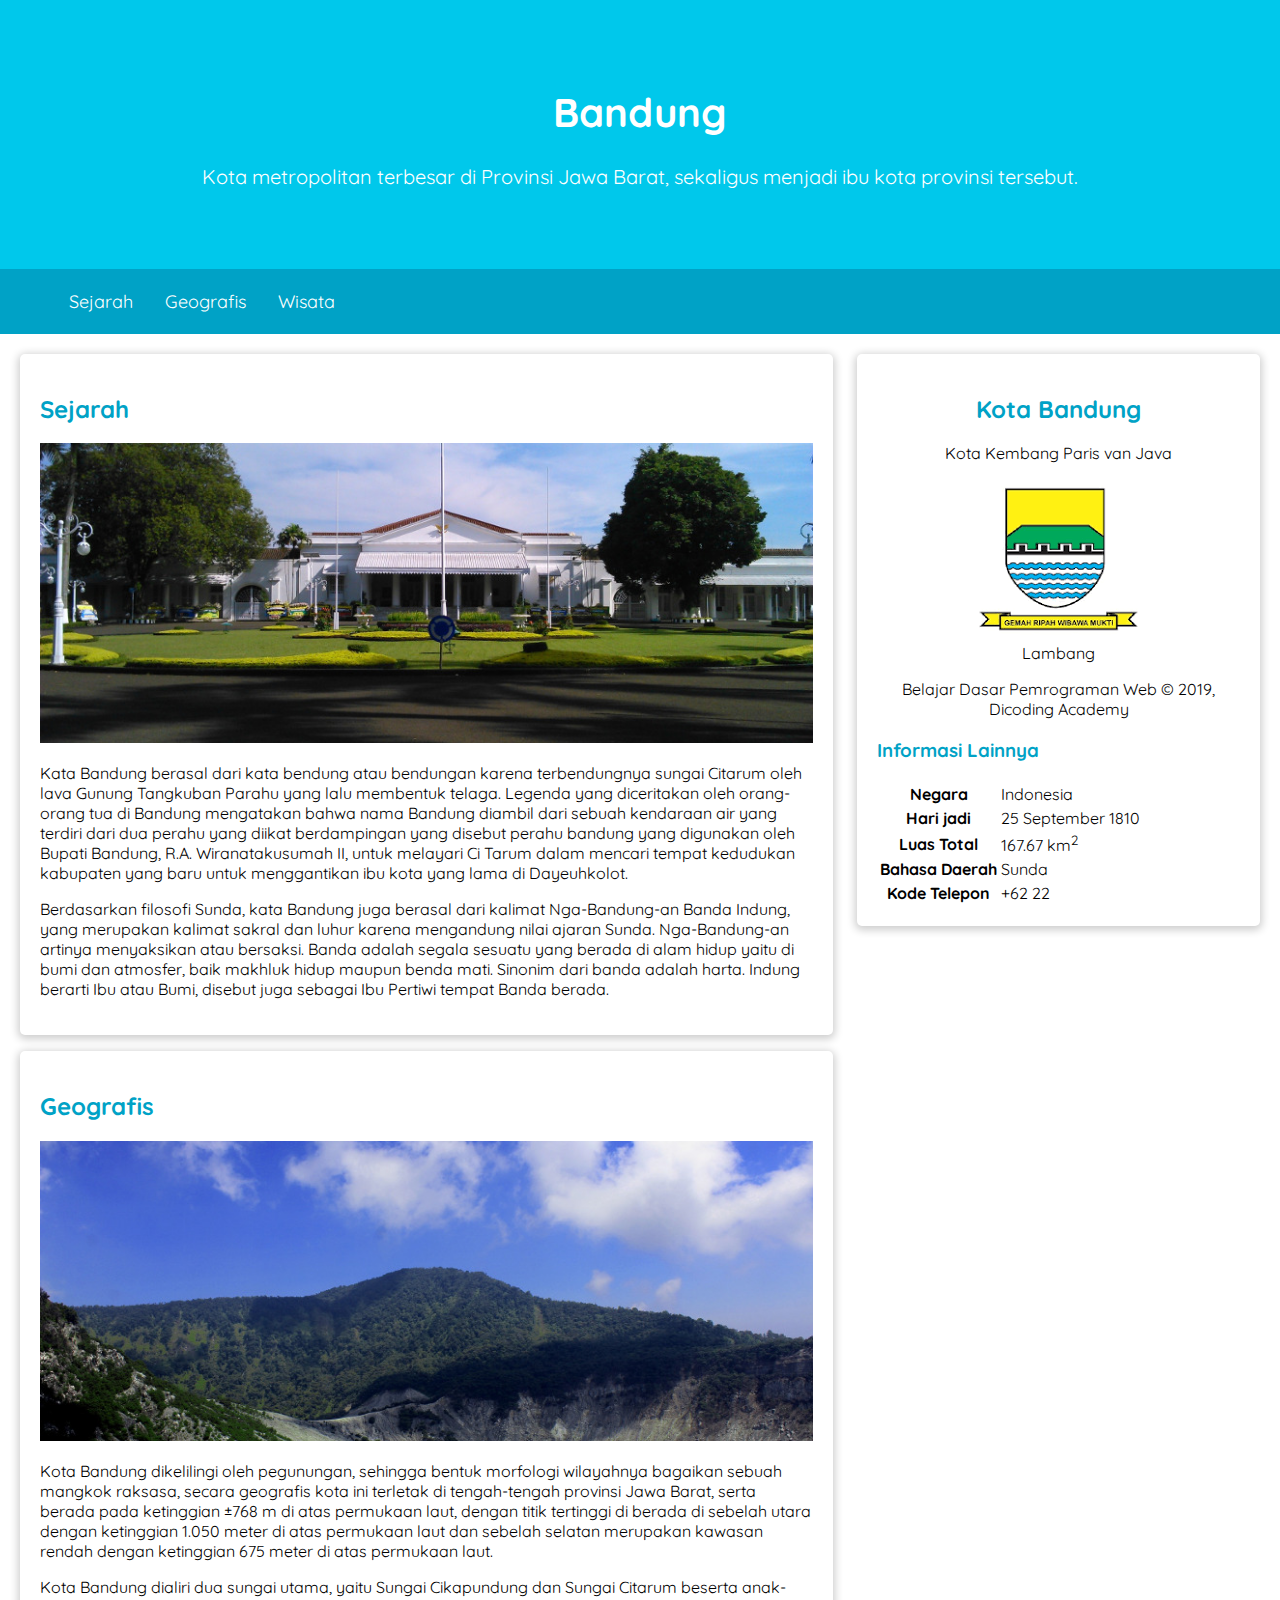
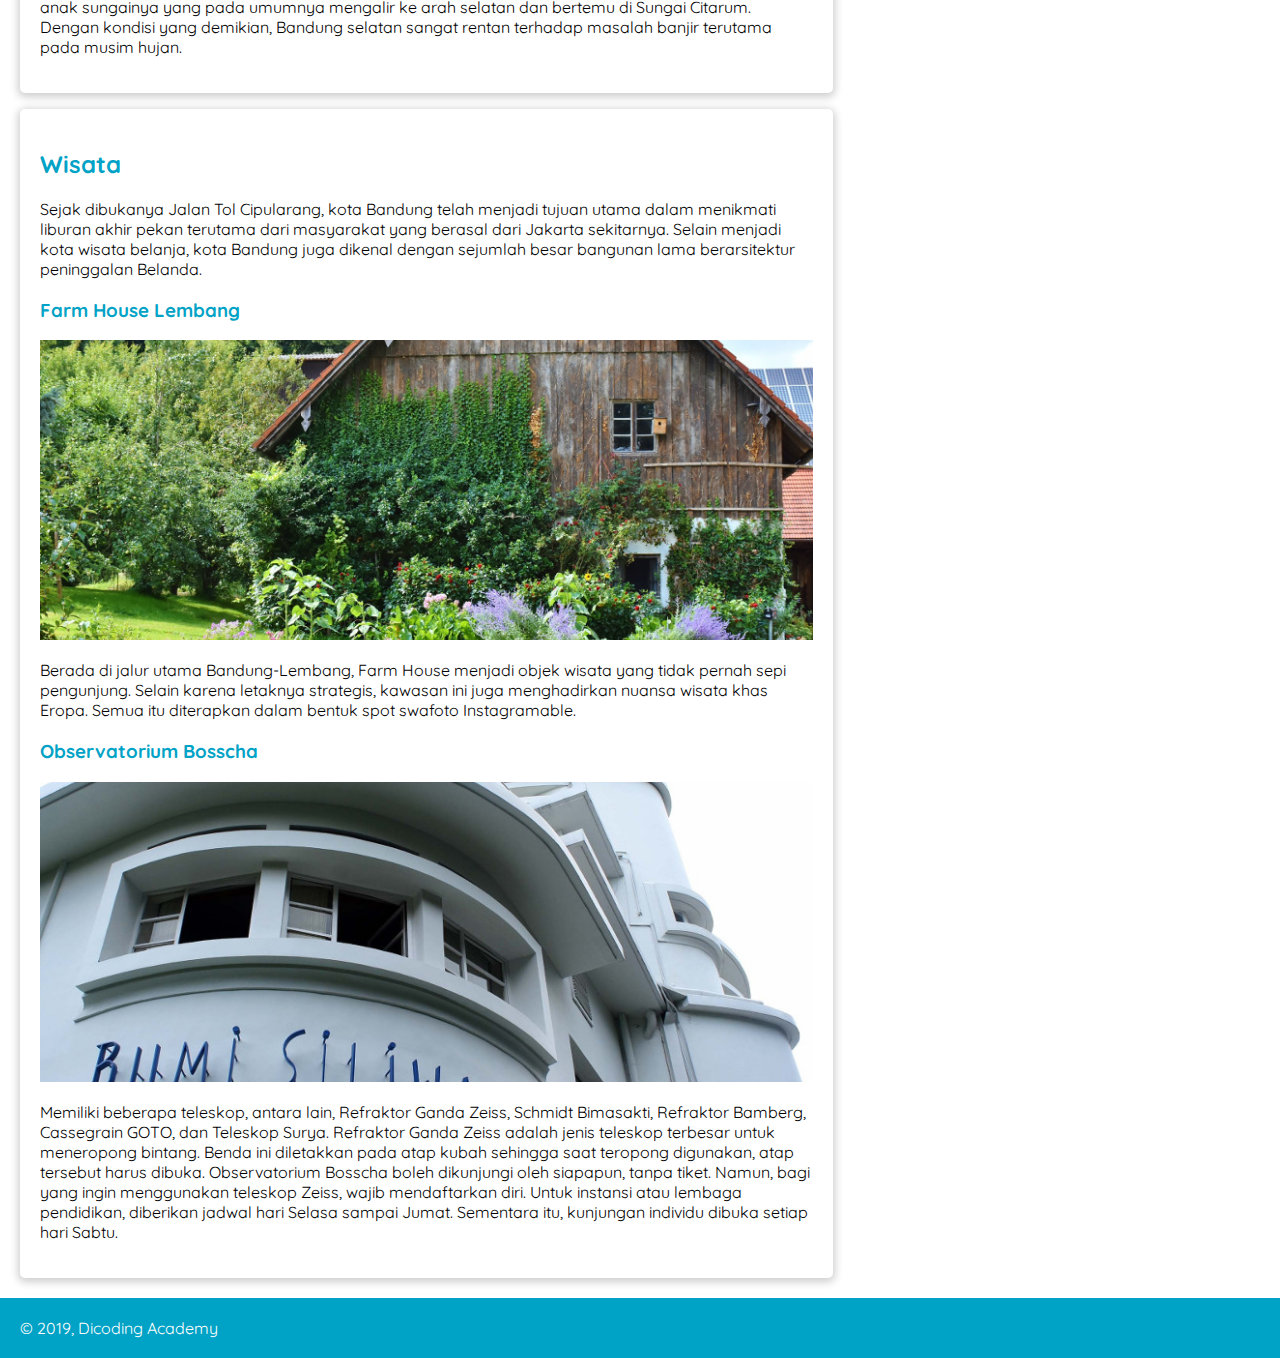
<file: index.html>
<!DOCTYPE html>
<html>
<head>
   <title>Kota Bandung</title>
   <link rel="stylesheet" href="styles/style.css">
</head>
<body>
 <header>
<div class="jumbotron">
    <h1>Bandung</h1>
    <p>Kota metropolitan terbesar di Provinsi Jawa Barat, sekaligus menjadi ibu kota provinsi tersebut.</p>
   </div>
 <nav>
      <ul>
        <li><a href="#sejarah">Sejarah</a></li>
        <li><a href="#geografis">Geografis</a></li>
        <li><a href="#wisata">Wisata</a></li>
      </ul>
    </nav>
  </header>
<main>
<div id="content">
<article id="sejarah" class="card">
<h2 id="sejarah">Sejarah</h2>
<img src="assets/image/history.jpg" class="featured-image" alt="sejarah">
<p>Kata Bandung berasal dari kata bendung atau bendungan karena terbendungnya sungai Citarum oleh lava Gunung Tangkuban Parahu yang lalu membentuk telaga. Legenda yang diceritakan oleh orang-orang tua di
Bandung mengatakan bahwa nama Bandung diambil dari sebuah kendaraan air yang terdiri dari dua perahu yang diikat berdampingan yang disebut perahu bandung yang digunakan oleh Bupati Bandung, R.A. Wiranatakusumah II, untuk melayari Ci Tarum dalam mencari tempat kedudukan kabupaten yang baru untuk
menggantikan ibu kota yang lama di Dayeuhkolot. </p>
 
<p>Berdasarkan filosofi Sunda, kata Bandung juga berasal dari kalimat Nga-Bandung-an Banda Indung, yang merupakan kalimat sakral dan luhur karena mengandung nilai ajaran Sunda. Nga-Bandung-an artinya menyaksikan atau bersaksi. Banda adalah segala sesuatu yang berada di alam hidup yaitu di bumi dan atmosfer, baik makhluk hidup maupun benda mati. Sinonim dari banda adalah harta. Indung berarti Ibu atau Bumi, disebut juga sebagai Ibu Pertiwi tempat Banda berada.</p>
 </article>
<article id="geografis" class="card">
<h2 id="geografis">Geografis</h2>
<img src="assets/image/geografis.jpg" class="featured-image" alt="geografis">
<p>Kota Bandung dikelilingi oleh pegunungan, sehingga bentuk morfologi wilayahnya bagaikan sebuah mangkok raksasa, secara geografis kota ini terletak di tengah-tengah provinsi Jawa Barat, serta berada pada
ketinggian ±768 m di atas permukaan laut, dengan titik tertinggi di berada di sebelah utara dengan ketinggian 1.050 meter di atas permukaan laut dan sebelah selatan merupakan kawasan rendah dengan ketinggian 675 meter di atas permukaan laut.</p>
 
<p>Kota Bandung dialiri dua sungai utama, yaitu Sungai Cikapundung dan Sungai Citarum beserta anak-anak sungainya yang pada umumnya mengalir ke arah selatan dan bertemu di Sungai Citarum. Dengan kondisi yang
demikian, Bandung selatan sangat rentan terhadap masalah banjir terutama pada musim hujan.</p>
 </article>
<article id="wisata" class="card">
<section>
<h2 id="wisata">Wisata</h2>
<p>Sejak dibukanya Jalan Tol Cipularang, kota Bandung telah menjadi tujuan utama dalam menikmati liburan akhir pekan terutama dari masyarakat yang berasal dari Jakarta sekitarnya. Selain menjadi kota wisata belanja,
kota Bandung juga dikenal dengan sejumlah besar bangunan lama berarsitektur peninggalan Belanda.</p>
</section>
  <section>
<h3>Farm House Lembang</h3>
<img src="assets/image/farm-house.jpg" class="featured-image" alt="farm house">
<p>Berada di jalur utama Bandung-Lembang, Farm House menjadi objek wisata yang tidak pernah sepi pengunjung. Selain karena letaknya strategis, kawasan ini juga menghadirkan nuansa wisata khas Eropa. Semua itu diterapkan dalam bentuk spot swafoto Instagramable.</p>
</section>
  <section>
<h3>Observatorium Bosscha</h3>
<img src="assets/image/bosscha.jpg" class="featured-image" alt="bosscha">
<p>Memiliki beberapa teleskop, antara lain, Refraktor Ganda Zeiss, Schmidt Bimasakti, Refraktor Bamberg, Cassegrain GOTO, dan Teleskop Surya. Refraktor Ganda Zeiss adalah jenis teleskop terbesar untuk meneropong bintang. Benda ini diletakkan pada atap kubah sehingga saat teropong digunakan, atap tersebut harus dibuka. Observatorium Bosscha boleh dikunjungi oleh siapapun, tanpa tiket. Namun, bagi yang ingin
menggunakan teleskop Zeiss, wajib mendaftarkan diri. Untuk instansi atau lembaga pendidikan, diberikan jadwal hari Selasa sampai Jumat. Sementara itu, kunjungan individu dibuka setiap hari Sabtu.</p>
</section>
</article>
</div>
 <aside>
    <article class="profile card">
      <header>
        <h2>Kota Bandung</h2>
        <p>Kota Kembang Paris van Java</p>
        <figure>
          <img src="assets/image/lambang.png" class="profile img"alt="logo">
          <figcaption>Lambang</figcaption>
        </figure>
<p>Belajar Dasar Pemrograman Web &#169; 2019, Dicoding Academy</p>
      </header>
<section>
<h3>Informasi Lainnya</h3>
   <table>
      <tr>
         <th>Negara</th>
         <td>Indonesia</td>
      </tr>
      <tr>
         <th>Hari jadi</th>
         <td>25 September 1810</td>
      </tr>
      <tr>
         <th>Luas Total</th>
         <td>167.67 km<sup>2</sup></td>
      </tr>
      <tr>
         <th>Bahasa Daerah</th>
         <td>Sunda</td>
      </tr>
         <tr>
         <th>Kode Telepon</th>
         <td>+62 22</td>
      </tr>
  </table>
</section>
    </article>
  </aside>
</main>
 <footer>
    &copy; 2019, Dicoding Academy
  </footer>
</body>
</html>
</file>
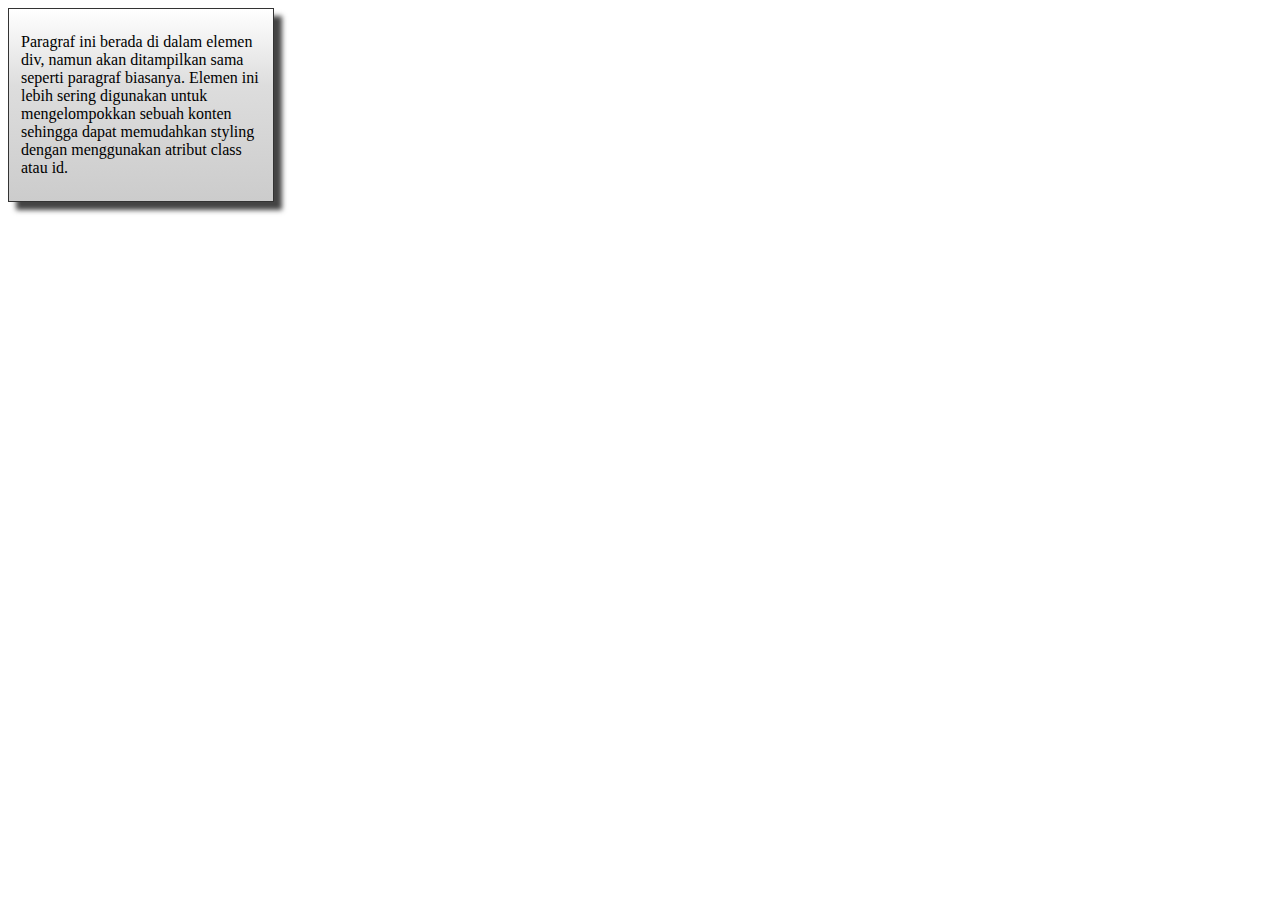
<file: Div Element.html>
<!DOCTYPE html>
<html>
 
<head>
   <title>Div Element</title>
   <style>
       .shadowbox {
           width: 15em;
           border: 1px solid #333;
           box-shadow: 8px 8px 5px #444;
           padding: 8px 12px;
           background-image: linear-gradient(180deg, #fff, #ddd 40%, #ccc);
       }
   </style>
</head>
 
<body>
   <div class="shadowbox">
       <p>Paragraf ini berada di dalam elemen div, namun akan ditampilkan sama seperti paragraf biasanya. Elemen ini lebih sering digunakan untuk mengelompokkan sebuah konten sehingga dapat memudahkan styling dengan menggunakan atribut class atau id.
       </p>
   </div>
</body>
 
</html>
</file>
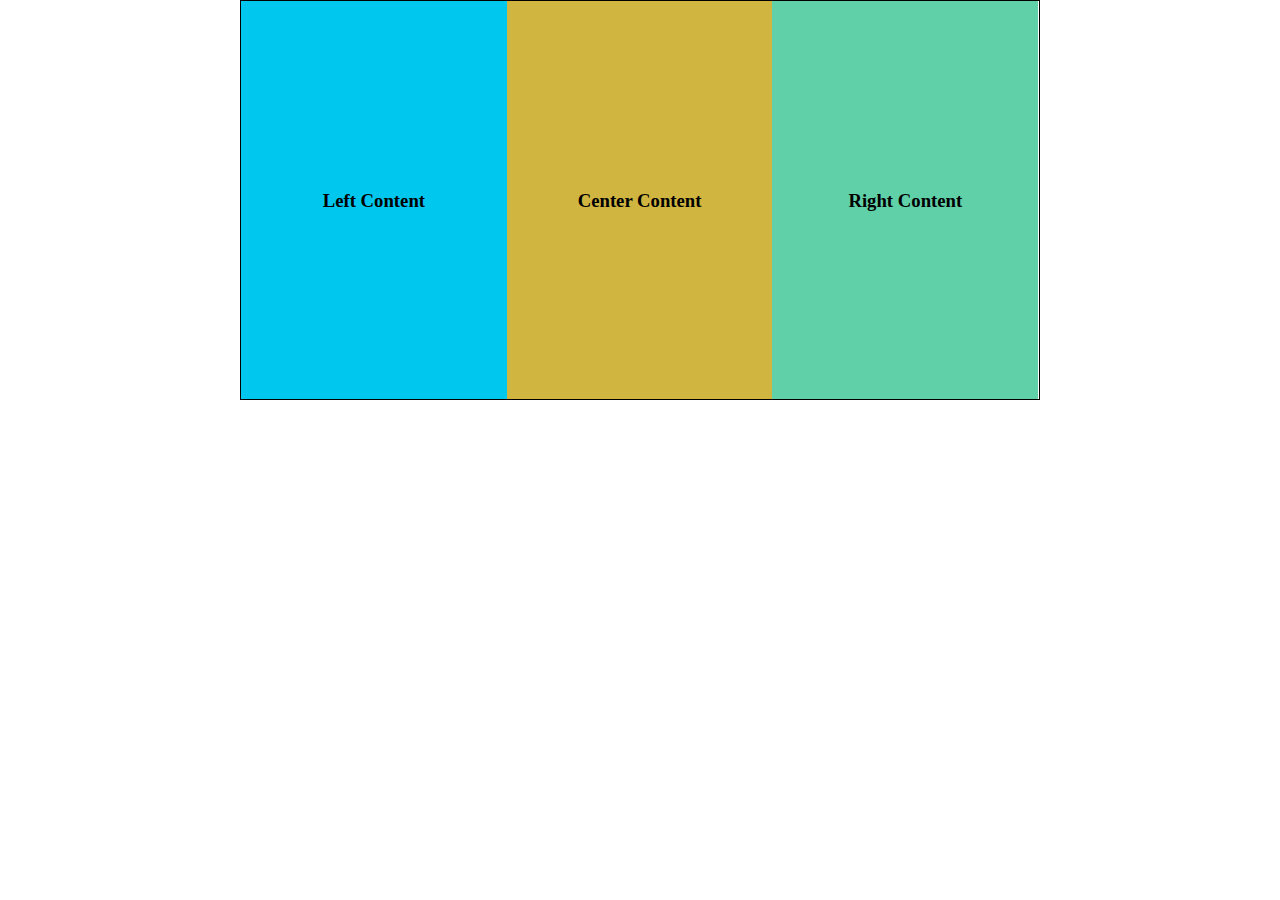
<file: Floating.html>
<!DOCTYPE html>
<html lang="en">
  <head>
    <style>
      * {
        /* digunakan untuk menghapus seluruh padding dan margin standar yang diberikan browser pada elemen */
        margin: 0;
        padding: 0;
        /* Menggunakan border-box dalam perhitungan dimensi box-nya */
        box-sizing: border-box;
      }
      .container {
        width: 800px;
        height: 400px;
        border: 1px solid black;
        margin: 0 auto;
      }
      .left-content {
        text-align: center;
        line-height: 400px;
        width: 33.3%;
        height: 100%;
        background-color: #00c7ed;
        float: left;
      }
      .center-content {
        text-align: center;
        line-height: 400px;
        width: 33.3%;
        height: 100%;
        background-color: #d0b541;
        float: left;
      }
      .right-content {
        text-align: center;
        line-height: 400px;
        width: 33.3%;
        height: 100%;
        background-color: #60d0a8;
        float: left;
      }
    </style>
  </head>
  <body>
    <div class="container">
      <div class="left-content">
        <h3>Left Content</h3>
      </div>
      <div class="center-content">
        <h3>Center Content</h3>
      </div>
      <div class="right-content">
        <h3>Right Content</h3>
      </div>
    </div>
  </body>
</html>
</file>
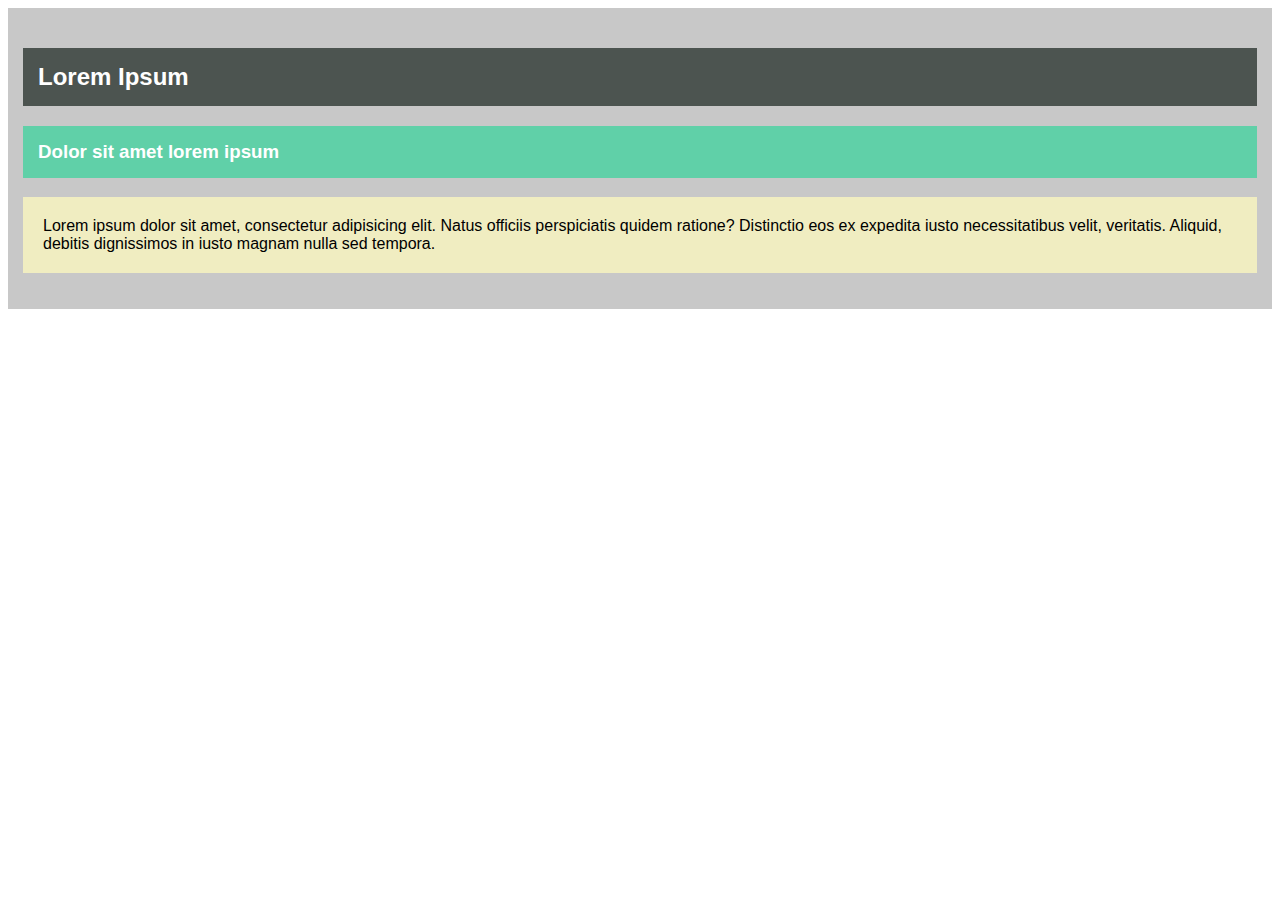
<file: Styling.html>
<!doctype html>
<html lang="en">
<head>
   <style>
       body {
           font-family: sans-serif;
       }
 
       div#content {
           background-color: rgb(200, 200, 200);
           padding: 20px 15px;
       }
 
       #content > h2 {
           background-color: #4c5450;
           padding: 15px;
           color: white;
       }
 
       #content > h3 {
           background-color: #60d0a8;
           padding: 15px;
           color: white;
       }
 
       #content > p {
           background-color: hsl(56, 62%, 85%);
           padding: 20px;
       }
   </style>
</head>
<body>
<div id="content">
   <h2>Lorem Ipsum</h2>
   <h3>Dolor sit amet lorem ipsum</h3>
   <p>Lorem ipsum dolor sit amet, consectetur adipisicing elit. Natus officiis perspiciatis quidem ratione? Distinctio eos ex expedita iusto necessitatibus velit, veritatis. Aliquid, debitis dignissimos in iusto magnam nulla sed tempora.</p>
</div>
</body>
</html>
</file>
<file: styles/style.css>
@import url("https://fonts.googleapis.com/css?family=Quicksand:400,700&display=swap");
 
* {
  box-sizing: border-box;
}
 
body {
  font-family: "Quicksand", sans-serif;
  margin: 0;
  padding: 0;
}
 
header {
  display: inline;
}
 
nav {
  background-color: #00a2c6;
  padding: 5px;
  position: sticky;
  top: 0;
}
 
nav ul {
  padding-inline: 4rem;
 
  display: flex;
  gap: 2rem;
}
 
nav li {
  list-style-type: none;
}
 
nav a {
  font-size: 18px;
  font-weight: 400;
  text-decoration: none;
  color: white;
}
 
nav a:hover {
  font-weight: bold;
  font-size: 17px;
}
 
main {
  padding: 20px;
 
  display: flex;
  gap: 1.5rem;
}
 
#content {
  flex: 5;
 
  display: flex;
  flex-flow: column nowrap;
  gap: 1rem 2rem;
}
 
aside {
  flex: 1;
}
 
h2 {
  color: #00a2c6;
}
 
h3 {
  color: #00a2c6;
}
 
footer {
  padding: 20px;
  color: #fff;
  background-color: #00a2c6;
}
 
.jumbotron {
  font-size: 20px;
  padding: 60px;
  background-color: #00c8eb;
  text-align: center;
  color: white;
}
 
.profile header {
  text-align: center;
}
 
.featured-image {
  width: 100%;
  max-height: 300px;
 
  object-fit: cover;
  object-position: center;
}
 
.card {
  box-shadow: 0 2px 8px 2px rgba(0, 0, 0, 0.2);
  border-radius: 5px;
  padding: 20px;
}
 
@media screen and (max-width: 1200px) {
  main {
    flex-flow: column nowrap;
  }
 
  main aside {
    align-self: center;
  }
}
 
@media screen and (max-width: 768px) {
  nav ul {
    justify-content: center;
  }
 
  main aside {
    align-self: stretch;
  }
}
</file>
